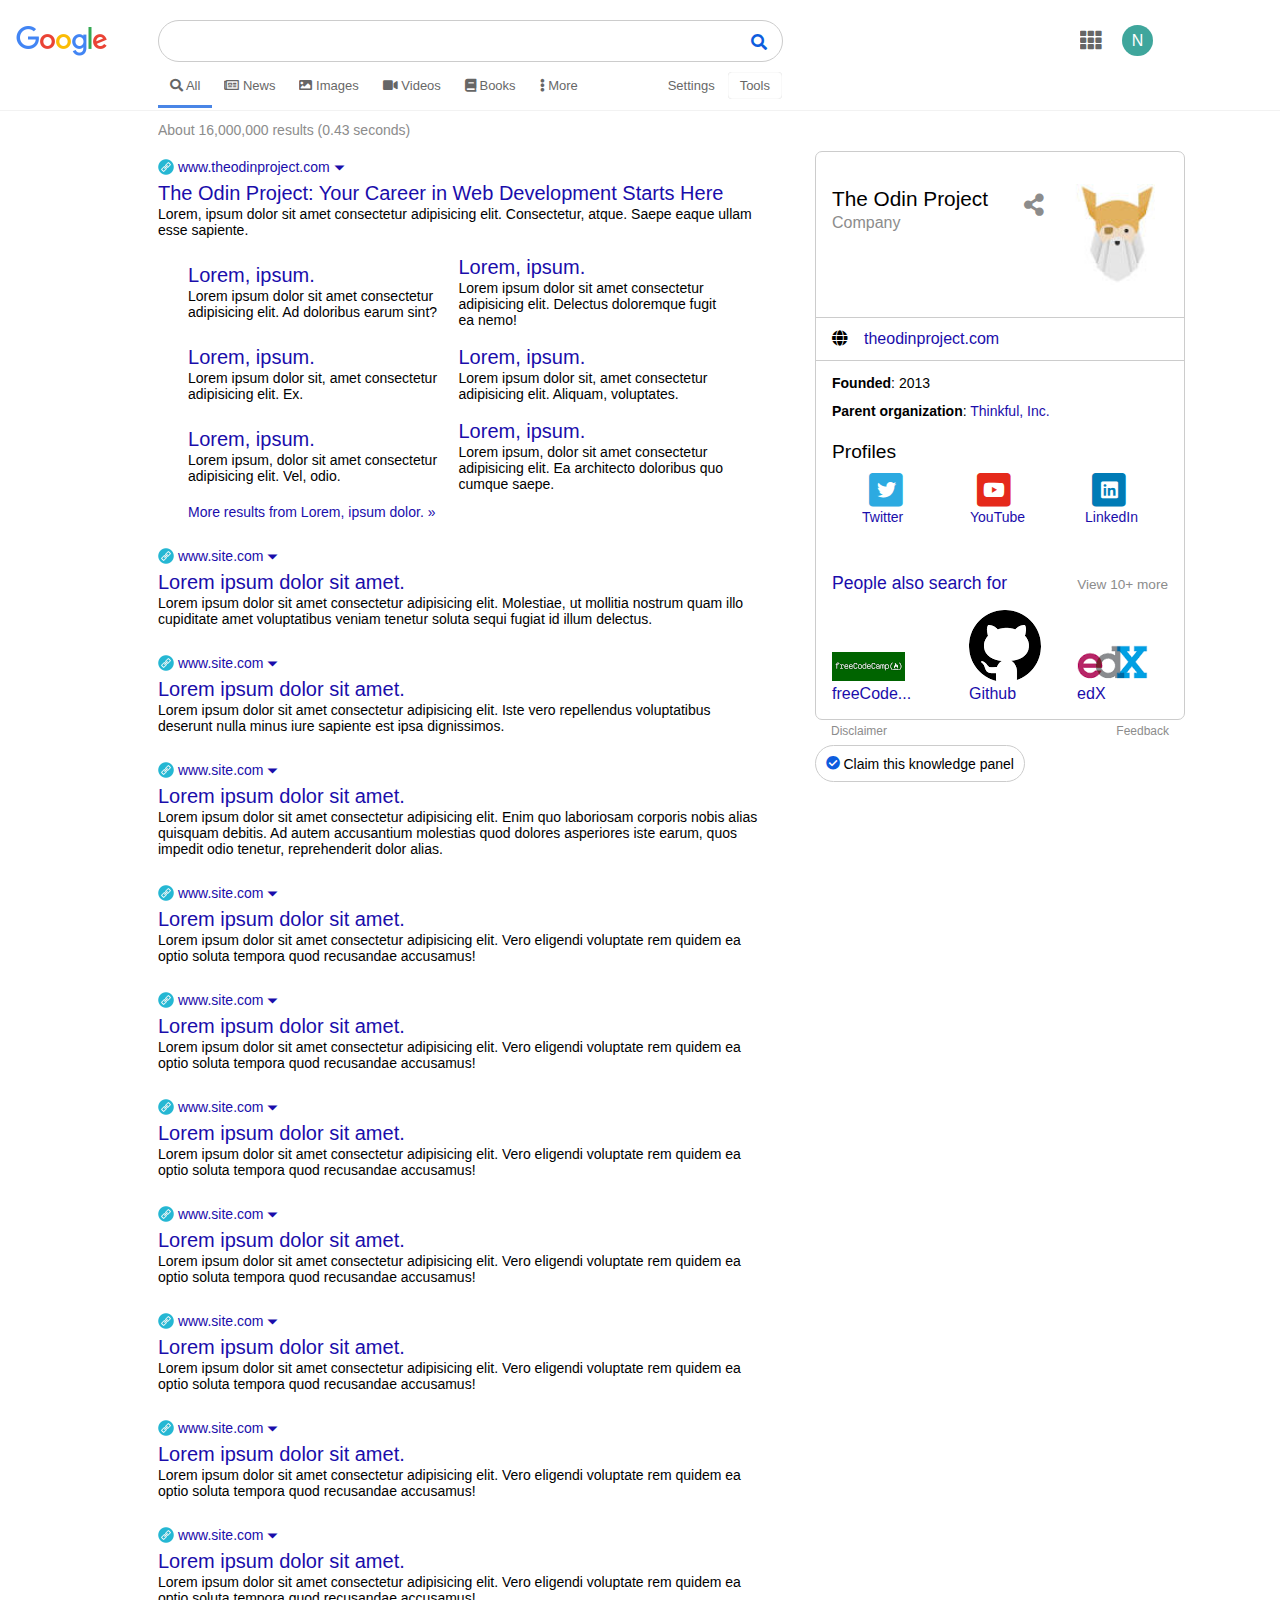
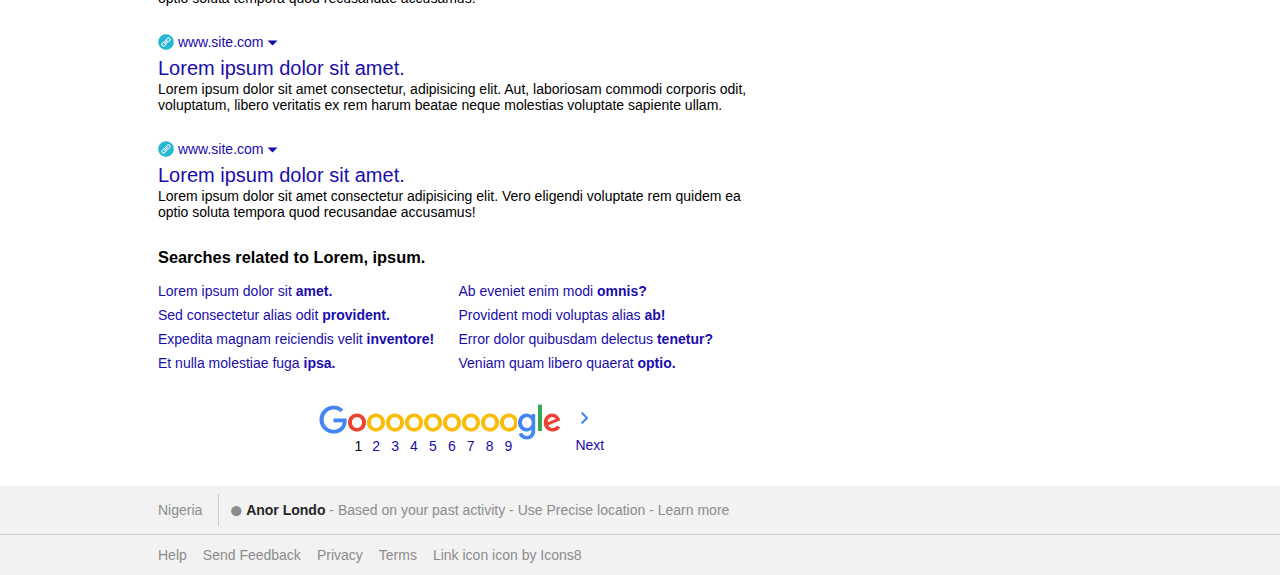
<file: results.html>
<!DOCTYPE html>
<html lang="en">

<head>
  <meta charset="UTF-8" />
  <meta name="viewport" content="initial-scale=1.0">
  <meta http-equiv="X-UA-Compatible" content="ie=edge">
  <!-- Font Awesome Css -->
  <link rel="stylesheet" href="./css/all.min.css" />
  <!-- Project Css -->
  <link rel="stylesheet" href="./css/results.css" />
  <title>Google Results Prototype</title>
</head>

<body>
  <div class="page-wrapper">
    <!-- Header -->
    <header class="header">
      <nav class="collapse-nav">
        <div class="google-logo-sm">
          <img src="./img/googlelogo_color_92x30dp.png" alt="Google logo" />
        </div>
        <div class="google-search-input">
          <input type="text" />
          <i class="search-icon fas fa-search"></i>
        </div>
        <div class="google-account">
          <ul>
            <li>
              <a class="apps-icon" href="#apps"><i
                  class="fas fa-th fa-lg"></i></a>
            </li>
            <li><a href="#account">N</a></li>
          </ul>
        </div>
      </nav>

      <nav class="filter-nav">
        <ul>
          <li>
            <a class="active" href="#all"><i class="fas fa-search"></i> All</a>
          </li>
          <li>
            <a href="#news"><i class="far fa-newspaper"></i> News</a>
          </li>
          <li>
            <a href="#images"><i class="fas fa-image"></i> Images</a>
          </li>
          <li>
            <a href="#videos"><i class="fas fa-video"></i> Videos</a>
          </li>
          <li>
            <a href="#books"><i class="fas fa-book"></i> Books</a>
          </li>

          <li>
            <a href="#more"><i class="fas fa-ellipsis-v"></i> More</a>
          </li>
        </ul>

        <ul>
          <li><a href="#settings">Settings</a></li>
          <li><a id="tools" class="tools" href="#">Tools</a></li>
        </ul>
      </nav>
    </header>

    <!-- Filter Results: (Time taken for search or target for Tools button) -->
    <div class="filter-results">
      <span id="filters-meta">About 16,000,000 results (0.43 seconds)</span>
      <span id="filters-options">
        <span><a href="#">Any time <span>&#9207 </span></a></span>
        <span><a href="#">All results <span>&#9207 </span></a></span>
      </span>
    </div>

    <!-- Results -->
    <section class="results">
      <!-- Primary Result -->
      <div class="result">
        <div class="result-header">
          <a href="#result-link" class="result-link">
            <div class="cached-result">
              <img src="./img/icons8-link-64.png" alt=""
                class="cached-result-icon" />
              <span>www.theodinproject.com &#9207; </span>
            </div>
            <h3 class="result-heading">
              The Odin Project: Your Career in Web Development Starts Here
            </h3>
          </a>
        </div>
        <p class="description">
          Lorem, ipsum dolor sit amet consectetur adipisicing elit.
          Consectetur, atque. Saepe eaque ullam esse sapiente.
        </p>

        <div class="result-container">
          <div class="sub-result">
            <a href="#result-link">
              <h3 class="result-heading">Lorem, ipsum.</h3>
            </a>
            <p>
              Lorem ipsum dolor sit amet consectetur adipisicing elit. Ad
              doloribus earum sint?
            </p>
          </div>
          <div class="sub-result">
            <a href="#sub-result-link">
              <h3 class="result-heading">Lorem, ipsum.</h3>
            </a>
            <p>
              Lorem ipsum dolor sit amet consectetur adipisicing elit.
              Delectus doloremque fugit ea nemo!
            </p>
          </div>
          <div class="sub-result">
            <a href="#sub-result-link">
              <h3 class="result-heading">Lorem, ipsum.</h3>
            </a>
            <p>
              Lorem ipsum dolor sit, amet consectetur adipisicing elit. Ex.
            </p>
          </div>
          <div class="sub-result">
            <a href="#sub-result-link">
              <h3 class="result-heading">Lorem, ipsum.</h3>
            </a>
            <p>
              Lorem ipsum dolor sit, amet consectetur adipisicing elit.
              Aliquam, voluptates.
            </p>
          </div>
          <div class="sub-result">
            <a href="#sub-result-link">
              <h3 class="result-heading">Lorem, ipsum.</h3>
            </a>
            <p>
              Lorem ipsum, dolor sit amet consectetur adipisicing elit. Vel,
              odio.
            </p>
          </div>
          <div class="sub-result">
            <a href="#sub-result-link">
              <h3 class="result-heading">Lorem, ipsum.</h3>
            </a>
            <p>
              Lorem ipsum, dolor sit amet consectetur adipisicing elit. Ea
              architecto doloribus quo cumque saepe.
            </p>
          </div>
          <div class="more">
            <a href="#more-results">More results from Lorem, ipsum dolor.
              &#187;</a>
          </div>
        </div>
      </div>

      <!-- Secondary Result -->
      <div class="result">
        <div class="result-header">
          <a href="#result-link" class="result-link">
            <div class="cached-result">
              <img src="./img/icons8-link-64.png" alt=""
                class="cached-result-icon" />
              <span>www.site.com &#9207; </span>
            </div>
            <h3 class="result-heading">
              Lorem ipsum dolor sit amet.
            </h3>
          </a>
        </div>
        <p class="description">
          Lorem ipsum dolor sit amet consectetur adipisicing elit. Molestiae,
          ut mollitia nostrum quam illo cupiditate amet voluptatibus veniam
          tenetur soluta sequi fugiat id illum delectus.
        </p>
      </div>

      <!-- Secondary Result -->
      <div class="result">
        <div class="result-header">
          <a href="#result-link" class="result-link">
            <div class="cached-result">
              <img src="./img/icons8-link-64.png" alt=""
                class="cached-result-icon" />
              <span>www.site.com &#9207; </span>
            </div>
            <h3 class="result-heading">
              Lorem ipsum dolor sit amet.
            </h3>
          </a>
        </div>
        <p class="description">
          Lorem ipsum dolor sit amet consectetur adipisicing elit. Iste vero
          repellendus voluptatibus deserunt nulla minus iure sapiente est ipsa
          dignissimos.
        </p>
      </div>

      <!-- Secondary Result -->
      <div class="result">
        <div class="result-header">
          <a href="#result-link" class="result-link">
            <div class="cached-result">
              <img src="./img/icons8-link-64.png" alt=""
                class="cached-result-icon" />
              <span>www.site.com &#9207; </span>
            </div>
            <h3 class="result-heading">
              Lorem ipsum dolor sit amet.
            </h3>
          </a>
        </div>
        <p class="description">
          Lorem ipsum dolor sit amet consectetur adipisicing elit. Enim quo
          laboriosam corporis nobis alias quisquam debitis. Ad autem
          accusantium molestias quod dolores asperiores iste earum, quos
          impedit odio tenetur, reprehenderit dolor alias.
        </p>
      </div>

      <!-- Secondary Result -->
      <div class="result">
        <div class="result-header">
          <a href="#result-link" class="result-link">
            <div class="cached-result">
              <img src="./img/icons8-link-64.png" alt=""
                class="cached-result-icon" />
              <span>www.site.com &#9207; </span>
            </div>
            <h3 class="result-heading">
              Lorem ipsum dolor sit amet.
            </h3>
          </a>
        </div>
        <p class="description">
          Lorem ipsum dolor sit amet consectetur adipisicing elit. Vero
          eligendi voluptate rem quidem ea optio soluta tempora quod
          recusandae accusamus!
        </p>
      </div>

      <!-- Secondary Result -->
      <div class="result">
        <div class="result-header">
          <a href="#result-link" class="result-link">
            <div class="cached-result">
              <img src="./img/icons8-link-64.png" alt=""
                class="cached-result-icon" />
              <span>www.site.com &#9207; </span>
            </div>
            <h3 class="result-heading">
              Lorem ipsum dolor sit amet.
            </h3>
          </a>
        </div>
        <p class="description">
          Lorem ipsum dolor sit amet consectetur adipisicing elit. Vero
          eligendi voluptate rem quidem ea optio soluta tempora quod
          recusandae accusamus!
        </p>
      </div>

      <!-- Secondary Result -->
      <div class="result">
        <div class="result-header">
          <a href="#result-link" class="result-link">
            <div class="cached-result">
              <img src="./img/icons8-link-64.png" alt=""
                class="cached-result-icon" />
              <span>www.site.com &#9207; </span>
            </div>
            <h3 class="result-heading">
              Lorem ipsum dolor sit amet.
            </h3>
          </a>
        </div>
        <p class="description">
          Lorem ipsum dolor sit amet consectetur adipisicing elit. Vero
          eligendi voluptate rem quidem ea optio soluta tempora quod
          recusandae accusamus!
        </p>
      </div>

      <!-- Secondary Result -->
      <div class="result">
        <div class="result-header">
          <a href="#result-link" class="result-link">
            <div class="cached-result">
              <img src="./img/icons8-link-64.png" alt=""
                class="cached-result-icon" />
              <span>www.site.com &#9207; </span>
            </div>
            <h3 class="result-heading">
              Lorem ipsum dolor sit amet.
            </h3>
          </a>
        </div>
        <p class="description">
          Lorem ipsum dolor sit amet consectetur adipisicing elit. Vero
          eligendi voluptate rem quidem ea optio soluta tempora quod
          recusandae accusamus!
        </p>
      </div>

      <!-- Secondary Result -->
      <div class="result">
        <div class="result-header">
          <a href="#result-link" class="result-link">
            <div class="cached-result">
              <img src="./img/icons8-link-64.png" alt=""
                class="cached-result-icon" />
              <span>www.site.com &#9207; </span>
            </div>
            <h3 class="result-heading">
              Lorem ipsum dolor sit amet.
            </h3>
          </a>
        </div>
        <p class="description">
          Lorem ipsum dolor sit amet consectetur adipisicing elit. Vero
          eligendi voluptate rem quidem ea optio soluta tempora quod
          recusandae accusamus!
        </p>
      </div>

      <!-- Secondary Result -->
      <div class="result">
        <div class="result-header">
          <a href="#result-link" class="result-link">
            <div class="cached-result">
              <img src="./img/icons8-link-64.png" alt=""
                class="cached-result-icon" />
              <span>www.site.com &#9207; </span>
            </div>
            <h3 class="result-heading">
              Lorem ipsum dolor sit amet.
            </h3>
          </a>
        </div>
        <p class="description">
          Lorem ipsum dolor sit amet consectetur adipisicing elit. Vero
          eligendi voluptate rem quidem ea optio soluta tempora quod
          recusandae accusamus!
        </p>
      </div>

      <!-- Secondary Result -->
      <div class="result">
        <div class="result-header">
          <a href="#result-link" class="result-link">
            <div class="cached-result">
              <img src="./img/icons8-link-64.png" alt=""
                class="cached-result-icon" />
              <span>www.site.com &#9207; </span>
            </div>
            <h3 class="result-heading">
              Lorem ipsum dolor sit amet.
            </h3>
          </a>
        </div>
        <p class="description">
          Lorem ipsum dolor sit amet consectetur adipisicing elit. Vero
          eligendi voluptate rem quidem ea optio soluta tempora quod
          recusandae accusamus!
        </p>
      </div>

      <!-- Secondary Result -->
      <div class="result">
        <div class="result-header">
          <a href="#result-link" class="result-link">
            <div class="cached-result">
              <img src="./img/icons8-link-64.png" alt=""
                class="cached-result-icon" />
              <span>www.site.com &#9207; </span>
            </div>
            <h3 class="result-heading">
              Lorem ipsum dolor sit amet.
            </h3>
          </a>
        </div>
        <p class="description">
          Lorem ipsum dolor sit amet consectetur, adipisicing elit. Aut, laboriosam commodi corporis odit, voluptatum, libero veritatis ex rem harum beatae neque molestias voluptate sapiente ullam.
        </p>
      </div>

      <!-- Secondary Result -->
      <div class="result">
        <div class="result-header">
          <a href="#result-link" class="result-link">
            <div class="cached-result">
              <img src="./img/icons8-link-64.png" alt=""
                class="cached-result-icon" />
              <span>www.site.com &#9207; </span>
            </div>
            <h3 class="result-heading">
              Lorem ipsum dolor sit amet.
            </h3>
          </a>
        </div>
        <p class="description">
          Lorem ipsum dolor sit amet consectetur adipisicing elit. Vero
          eligendi voluptate rem quidem ea optio soluta tempora quod
          recusandae accusamus!
        </p>
      </div>

      <!-- Related Searches -->
      <div class="related-searches">
        <h3 class="result-heading">Searches related to Lorem, ipsum.</h3>
        <ul class="related-links">
          <li>
            <a href="#related-search-link">Lorem ipsum dolor sit <span
                class="bold">amet.</span></a>
          </li>
          <li>
            <a href="#related-search-link">Ab eveniet enim modi <span
                class="bold">omnis?</span></a>
          </li>
          <li>
            <a href="#related-search-link">Sed consectetur alias odit
              <span class="bold">provident.</span></a>
          </li>
          <li>
            <a href="#related-search-link">Provident modi voluptas alias <span
                class="bold">ab!</span></a>
          </li>
          <li>
            <a href="#related-search-link">Expedita magnam reiciendis velit
              <span class="bold">inventore!</span></a>
          </li>
          <li>
            <a href="#related-search-link">Error dolor quibusdam delectus
              <span class="bold">tenetur?</span></a>
          </li>
          <li>
            <a href="#related-search-link">Et nulla molestiae fuga <span
                class="bold">ipsa.</span></a>
          </li>
          <li>
            <a href="#related-search-link">Veniam quam libero quaerat <span
                class="bold">optio.</span></a>
          </li>
        </ul>
      </div>

      <!-- Search Results Pagination -->
      <div class="results-pagination">
        <ul class="pagination-links">
          <li><img src="img/googlelogo_G.png" /></li>
          <li>
            <a class="active" href="#1">
              <img src="img/googlelogo_redO.png" />
              <p>1</p>
            </a>
          </li>
          <li>
            <a href="#2"><img src="img/googlelogo_yellowO.png" />
              <p>2</p>
            </a>
          </li>
          <li>
            <a href="#3"><img src="img/googlelogo_yellowO.png" />
              <p>3</p>
            </a>
          </li>
          <li>
            <a href="#4"><img src="img/googlelogo_yellowO.png" />
              <p>4</p>
            </a>
          </li>
          <li>
            <a href="#5"><img src="img/googlelogo_yellowO.png" />
              <p>5</p>
            </a>
          </li>
          <li>
            <a href="#6"><img src="img/googlelogo_yellowO.png" />
              <p>6</p>
            </a>
          </li>
          <li>
            <a href="#7"><img src="img/googlelogo_yellowO.png" />
              <p>7</p>
            </a>
          </li>
          <li>
            <a href="#8"><img src="img/googlelogo_yellowO.png" />
              <p>8</p>
            </a>
          </li>
          <li>
            <a href="#9"><img src="img/googlelogo_yellowO.png" />
              <p>9</p>
            </a>
          </li>
          <li>
            <a href="#next"><img src="img/googlelogo_gle+.png" />
              <p>Next</p>
            </a>
          </li>
        </ul>
      </div>
    </section>

    <!-- Knowledge Side Panel -->
    <section class="knowledge">
      <div class="knowledge-card">
        <div class="knowledge-card-head">
          <div class="knowledge-card-head-title">
            <span>The Odin Project</span>
            <span>Company</span>
          </div>
          <div class="knowledge-card-head-share">
            <a href="#share"><i class="fas fa-share-alt"></i></a>
          </div>
          <div class="knowledge-card-head-icon">
            <a href="#image-search"><img src="./img/the_odin_project_logo.jpg"
                alt="" /></a>
          </div>
        </div>
        <div class="knowledge-card-url">
          <a href="#site-link"><i
              class="fas fa-globe"></i>theodinproject.com</a>
        </div>
        <div class="knowledge-card-info">
          <p><a href="#founded">Founded</a>: 2013</p>
          <p>
            <a class="#and-parent-org-search">Parent organization</a>:
            <a href="#parent-org-search">Thinkful, Inc.</a>
          </p>
        </div>
        <div class="knowledge-card-profiles">
          <span>Profiles</span>
          <div class="profiles-icons">
            <div>
              <span class="fa-stack">
                <i class="fas fa-square fa-stack-2x twitter-color"></i>
                <i class="fab fa-twitter fa-stack-1x fa-inverse"></i>
              </span>
              <p><a href="#twitter">Twitter</a></p>
            </div>
            <div>
              <span class="fa-stack">
                <i class="fas fa-square fa-stack-2x youtube-color"></i>
                <i class="fab fa-youtube fa-stack-1x fa-inverse"></i>
              </span>
              <p><a href="#youtube">YouTube</a></p>
            </div>
            <div>
              <span class="fa-stack">
                <i class="fas fa-square fa-stack-2x linkedin-color"></i>
                <i class="fab fa-linkedin fa-stack-1x fa-inverse"></i>
              </span>
              <p><a href="#linkedin">LinkedIn</a></p>
            </div>
          </div>
        </div>
        <div class="knowledge-card-related">
          <div class="knowledge-card-related-head">
            <p><a href="#related-org-search">People also search for</a></p>
            <p><a href="#more-related">View 10+ more</a></p>
          </div>
          <div class="knowledge-card-related-searches">
            <div class="related-search">
              <img src="./img/freecodecamp_logo.png" alt="" />
              <a href="#freecodecamp">freeCode...</a>
            </div>
            <div class="related-search">
              <img src="./img/github_logo.png" alt="" />
              <a href="#github">Github</a>
            </div>
            <div class="related-search">
              <img src="./img/edx_logo.png" alt="" />
              <a href="#edx">edX</a>
            </div>
          </div>
        </div>
      </div>
      <div class="knowledge-actions">
        <div class="knowledge-actions-container">
          <a href="#disclaimer">Disclaimer</a>
          <a href="#feedback">Feedback</a>
        </div>
        <a href="#knowledge-claim" class="knowledge-claim-btn">
          <i class="fas fa-check-circle"></i> Claim this knowledge panel
        </a>
      </div>
    </section>

    <!-- Footer -->
    <footer class="footer">
      <div class="footer-location">
        <span>Nigeria</span>
        <span></span>
        <span><i class="fas fa-circle fa-xs"></i>
          <span class="bold">Anor Londo</span> - Based on your past activity -
          <a href="#use-precise-location">Use Precise location</a> -
          <a href="#learn-more">Learn more</a></span>
      </div>
      <div class="divider"></div>
      <nav class="footer-nav">
        <ul>
          <li><a href="#help">Help</a></li>
          <li><a href="#send-feedback">Send Feedback</a></li>
          <li><a href="#privacy">Privacy</a></li>
          <li><a href="#terms">Terms</a></li>
          <li>
            <a target="_blank"
              href="https://icons8.com/icons/set/link--v1">Link icon</a>
            icon by <a target="_blank" href="https://icons8.com">Icons8</a>
          </li>
        </ul>
      </nav>
    </footer>
  </div>

  <!-- jQuery Script -->
  <script src="./js/jquery-3.4.1.min.js"></script>
  <script src="./js/main.js"></script>
</body>

</html>
</file>
<file: css/results.css>
/* Global Styling */
:root {
  --primary-color: hsl(217, 89%, 46%);
  --light-color: #f2f2f2;
  --light-text-color: hsl(0, 0%, 55%);
  --search-glow-color-1: hsl(0, 0%, 95%);
  --search-glow-color-2: hsl(0, 0%, 90%);
  --pill-element-outline-color: hsl(0, 0%, 80%);
  --divider-color: #ccc;
}

/* Resets */
* {
  box-sizing: border-box;
  padding: 0;
  margin: 0;
}

html {
  font-size: 16px;
}

body {
  font-family: Arial, Helvetica, sans-serif;
  font-weight: 300;
  word-wrap: break-word;
  overflow: auto;
}

ul {
  list-style-type: none;
}

a:link {
  color: #1a0dab;
}

a:active {
  color: #1a0dab;
}

/* Social icon colors */
.twitter-color {
  color: #2caae1;
}

.youtube-color {
  color: #e5291b;
}

.linkedin-color {
  color: #007bb6;
}

/* Page Wrapper */
.page-wrapper {
  max-width: 2560px;
  max-height: 1440px;
  display: grid;
  /* includes optional addons to the page */
  grid-template-areas:
    "header header header"
    ". filter-results ."
    "addon-1 addon-1 addon-1"
    ". results knowledge"
    "addon-2 addon-2 addon-2"
    "footer footer footer";
  grid-template-columns: 150px 625px 1fr;
  grid-gap: 0 0.5rem;
}

/* START Header Styles */
.header {
  display: grid;
  grid-template-areas:
    "collapse-nav collapse-nav collapse-nav"
    ". filter-nav .";
  grid-template-columns: 150px 625px 1fr;
  grid-gap: 0 0.5rem;
  border-bottom: 1px solid var(--light-color);
  grid-area: header;
}

.header a {
  color: #333;
  text-decoration: none;
  opacity: 0.75;
}

/* Collapsible Nav Styling */
.header .collapse-nav {
  position: absolute;
  top: 20px;
  width: 100vw;
  display: grid;
  grid-template-areas: "logo search account";
  grid-template-columns: 150px 625px 1fr;
  grid-gap: 0 0.5rem;
  align-items: center;
  /* grid-area: collapse-nav; */
  background-color: #fff;
}

/* START Collapsed Nav Styling*/
.collapse-nav.collapsed {
  position: fixed;
  top: 0px;
  width: 100%;
  padding: 0.5rem 0;
  border-bottom: 1px solid var(--light-color);
  box-shadow: 0px 3px 1px 0 var(--search-glow-color-2);
  z-index: 9999;
}

.collapse-nav.collapsed .google-search-input input {
  padding: 0.5rem 2.5rem;
}

.collapse-nav.collapsed .google-search-input input:hover {
  box-shadow: none;
}

.collapse-nav.collapsed .google-search-input .search-icon {
  font-size: 14px;
}

.collapse-nav.collapsed .google-account {
  min-width: 0px;
}
/* END Collapsed Nav Styling */

/* logo - grid */
.collapse-nav .google-logo-sm {
  margin-left: 1rem;
  grid-area: logo;
}

.collapse-nav .google-logo-sm img {
  display: block;
  width: 92px;
  height: 30px;
}

/* search - grid */
.collapse-nav .google-search-input {
  position: relative;
  width: 100%;
  grid-area: search;
}

.collapse-nav .google-search-input input {
  width: 100%;
  border: 1px solid var(--pill-element-outline-color);
  border-radius: 75px;
  padding: 0.75rem 2.5rem;
  font-size: 14px;
  outline: none;
  background-color: #fff;
}

.collapse-nav .google-search-input input:hover {
  box-shadow: 0px -1px 1px 0 var(--search-glow-color-1),
    0px 3px 1px 0 var(--search-glow-color-2),
    1px 0 1px 0 var(--search-glow-color-1),
    -1px 0 1px 0 var(--search-glow-color-1);
}

/* Search icon insert */
.collapse-nav .google-search-input .search-icon {
  position: absolute;
  top: 33%;
  right: 1rem;
  color: var(--primary-color);
  font-size: 16px;
}

/* account - grid */
.collapse-nav .google-account {
  min-width: 300px;
  max-width: 370px;
  margin-right: 1rem;
  grid-area: account;
}

.collapse-nav .google-account ul {
  display: flex;
  justify-content: flex-end;
  align-items: center;
  margin-right: 0.5rem;
}

.collapse-nav .google-account ul li {
  margin-right: 1.3rem;
}

.collapse-nav .google-account ul li:last-child {
  margin-right: 0;
}

.collapse-nav .google-account ul li:last-child a {
  padding: 0.45rem 0.6rem;
  border-radius: 50%;
  background-color: #00897b;
  color: #fff;
  text-decoration: none;
}

/* filter-nav - grid */
.header .filter-nav {
  display: flex;
  width: 100%;
  margin-top: 4rem;
  margin-bottom: 0.25rem;
  /* border: solid 1px red; */
  grid-area: filter-nav;
}

.filter-nav ul {
  display: flex;
}

.filter-nav ul:last-child {
  margin-left: auto;
}

.filter-nav ul li {
  padding: 0.75rem 0;
}

.filter-nav ul li a {
  font-size: 13px;
  font-weight: 300;
  opacity: 0.75;
  padding: 0.75rem;
}

.filter-nav ul li a.active {
  border-bottom: 3px solid var(--primary-color);
}

.filter-nav ul li a.tools {
  border-radius: 5px;
  padding: 0.35rem 0.75rem;
  box-shadow: 0 0 1px 0 hsl(0, 0%, 67%) inset;
  border: 1px solid transparent;
}

.filter-nav ul li a:hover {
  color: var(--primary-color);
}

.filter-nav ul li a.active:hover {
  color: inherit;
}

.filter-nav ul li a.tools:hover {
  background-color: rgb(235, 235, 235);
  border: 1px solid hsl(0, 0%, 67%);
  color: inherit;
}
/* END Header Styles */

/* START Filter Results Styles */
.filter-results {
  height: 40px;
  grid-area: filter-results;
  color: var(--light-text-color);
  padding: 0.75rem 0;
  overflow: hidden;
}

.filter-results span#filters-meta {
  font-size: 14px;
  position: relative;
  top: -2px;
}

span#filters-options {
  display: block;
  font-size: 13px;
  position: relative;
  top: -53px;
}

.filter-results span#filters-options > span {
  margin-right: 1rem;
}

.filter-results span#filters-options a,
.filter-results span#filters-options a > span {
  color: #333;
  text-decoration: none;
  opacity: 0.75;
}

span#filters-options a:hover {
  color: var(--primary-color);
}

span#filters-options a:hover > span {
  color: #000;
  opacity: 1;
}
/* END Filter Result Styles */

/* START Results Styles */
.results {
  margin-top: 0.5rem;
  margin-bottom: 2rem;
  grid-area: results;
  font-size: 14px;
  margin-right: 1.5rem;
}

.results p {
  word-wrap: break-word;
}

.results a {
  text-decoration: none;
}

.result {
  margin-bottom: 1.75rem;
}

.result .result-header .cached-result {
  position: relative;
}

.result .result-header .cached-result img {
  width: 16px;
  height: 16px;
  vertical-align: text-bottom;
}

.result .result-header a.result-link:hover .result-heading {
  text-decoration: underline;
}

.result .result-heading {
  font-size: 20px;
  line-height: 1.3;
  font-weight: 400;
  margin-top: 0.25rem;
}

.result .result-container {
  width: 90%;
  display: flex;
  justify-content: center;
  align-items: center;
  flex-wrap: wrap;
  margin: auto;
}

.result-container a:hover {
  text-decoration: underline;
}

.result-container .sub-result {
  flex: 0 0 50%;
  margin-top: 0.75rem;
}

.result-container .more {
  flex: 0 0 100%;
  margin-top: 0.75rem;
}

.results .related-searches {
  margin-bottom: 1rem;
}

.related-searches .related-links {
  display: flex;
  flex-wrap: wrap;
  margin-top: 1rem;
}

.related-links li {
  flex: 0 0 50%;
  margin-bottom: 0.5rem;
}

.related-links li a .bold {
  font-weight: bold;
}

.related-links li a:hover {
  text-decoration: underline;
}

/* Search Results Pagination */
.results .results-pagination {
  display: flex;
  flex-direction: column;
  align-items: center;
}

.results-pagination ul li {
  display: inline-block;
  margin: 0 -2.5px;
}

.results-pagination ul li p {
  margin-left: 6px;
}

.results-pagination ul li a.active {
  color: inherit;
}

.results-pagination ul li a:not(.active):hover {
  text-decoration: underline;
}

.results-pagination .pagination-links li:first-child {
  position: relative;
  bottom: 14px;
  margin: 0 -1px;
}

.results-pagination .pagination-links li:last-child {
  position: relative;
  top: 7px;
}

.results-pagination .pagination-links li:last-child p {
  position: relative;
  left: 52px;
  bottom: 8px;
}
/* END Results Styles */

/* START Knowledge Side Panel Styles */
.knowledge {
  display: flex;
  flex-direction: column;
  grid-area: knowledge;
  margin-left: 1.5rem;
  min-width: 300px;
  max-width: 370px;
}

.knowledge a {
  text-decoration: none;
}

.knowledge .knowledge-card {
  display: flex;
  flex-direction: column;
  border: 1px solid var(--pill-element-outline-color);
  margin-bottom: 0.25rem;
  border-radius: 7px;
}

.knowledge-card a:hover {
  text-decoration: underline;
}

.knowledge-card-head,
.knowledge-card-info,
.knowledge-card-profiles,
.knowledge-card-related {
  margin-left: 1rem;
  margin-right: 1rem;
}

.knowledge-card .knowledge-card-head {
  display: flex;
  padding: 2rem 0;
}

.knowledge-card-head .knowledge-card-head-title span:first-child {
  font-size: 1.3rem;
  line-height: 30px;
  flex: 0 0 50%;
}

.knowledge-card-head .knowledge-card-head-title span:last-child {
  font-size: 1rem;
  color: var(--light-text-color);
}

.knowledge-card-head .knowledge-card-head-share {
  display: flex;
  justify-content: center;
  font-size: 1.4rem;
  line-height: 20px;
  margin-left: auto;
  margin-right: auto;
  flex: 0 0 20%;
}

.knowledge-card-head .knowledge-card-head-share a {
  color: var(--light-text-color);
  position: relative;
  top: 10%;
}

.knowledge-card-head .knowledge-card-head-icon {
  flex: 0 0 30%;
}

.knowledge-card-head .knowledge-card-head-icon img {
  display: block;
  width: 100%;
  margin: auto;
}

.knowledge-card .knowledge-card-url {
  padding: 0.75rem 0;
  border-top: 1px solid var(--divider-color);
  border-bottom: 1px solid var(--divider-color);
}

.knowledge-card-url a {
  margin: 0 1rem;
}

.knowledge-card-url a i {
  margin-right: 1rem;
  color: #000;
}

.knowledge-card .knowledge-card-info {
  margin-top: 0.5rem;
}

.knowledge-card-info p {
  font-size: 14px;
}

.knowledge-card-info p a:first-child {
  color: inherit;
  font-weight: bold;
  line-height: 2;
}

.knowledge-card .knowledge-card-profiles {
  margin-top: 1rem;
  font-size: 1.2rem;
}

.knowledge-card-profiles .profiles-icons {
  display: flex;
  justify-content: space-around;
  margin-top: 0.5rem;
}

.knowledge-card-profiles .profiles-icons img {
  display: block;
  width: 100%;
  margin: auto;
}

.knowledge-card-profiles .profiles-icons p {
  font-size: 14px;
}

.knowledge-card .knowledge-card-related {
  padding: 1rem 0;
}

.knowledge-card-related .knowledge-card-related-head {
  display: flex;
  justify-content: space-between;
  font-size: 1.1rem;
  margin-top: 1rem;
  padding: 1rem 0;
}

.knowledge-card-related .knowledge-card-related-head p:first-child {
  flex: 0 0 60%;
}

.knowledge-card-related .knowledge-card-related-head p:last-child a {
  font-size: 0.85rem;
  color: var(--light-text-color);
}

.knowledge-card-related .knowledge-card-related-searches {
  display: flex;
  justify-content: space-around;
  align-items: baseline;
}

.knowledge .knowledge-actions .knowledge-actions-container {
  margin-bottom: 1rem;
  display: flex;
  justify-content: space-between;
}

.knowledge-actions .knowledge-actions-container a {
  font-size: 12px;
  color: var(--light-text-color);
  margin: 0 1rem;
}

.knowledge-actions-container a:hover {
  text-decoration: underline;
}

.knowledge-actions .knowledge-claim-btn {
  padding: 0.6rem;
  border: 1px solid var(--pill-element-outline-color);
  border-radius: 25px;
  font-size: 14px;
  color: #000;
}

.knowledge-actions .knowledge-claim-btn:hover {
  background-color: hsl(0, 0%, 97%);
}

.knowledge-actions .knowledge-claim-btn i {
  color: var(--primary-color);
}
/* END Knowledge Side Panel Styles */

/* START Footer Styles */
.footer {
  display: grid;
  grid-template-areas:
    ". location location"
    "divider divider divider"
    ". footer-nav footer-nav";
  grid-template-columns: 150px 625px 1fr;
  grid-gap: 0 0.5rem;
  grid-area: footer;
  font-size: 14px;
  color: var(--light-text-color);
  background: var(--light-color);
}

.footer a {
  text-decoration: none;
  color: var(--light-text-color);
}

.footer a:hover {
  color: hsl(0, 0%, 15%);
}

.footer .footer-location {
  padding: 1rem 0;
  grid-area: location;
}

.footer-location > span:nth-child(2) {
  padding: 0.5rem 0;
  border-right: 1px solid #ccc;
  margin: 0 0.75rem;
}

.footer-location span:last-child .bold {
  font-weight: bold;
  color: hsl(0, 0%, 15%);
}

.footer .divider {
  border-bottom: 1px groove var(--divider-color);
  grid-area: divider;
}

.footer .footer-nav {
  grid-area: footer-nav;
}

.footer-nav ul {
  display: flex;
}

.footer-nav ul li {
  padding: 0.75rem 0;
  margin-right: 1rem;
}
/* END Footer Styles */
</file>
